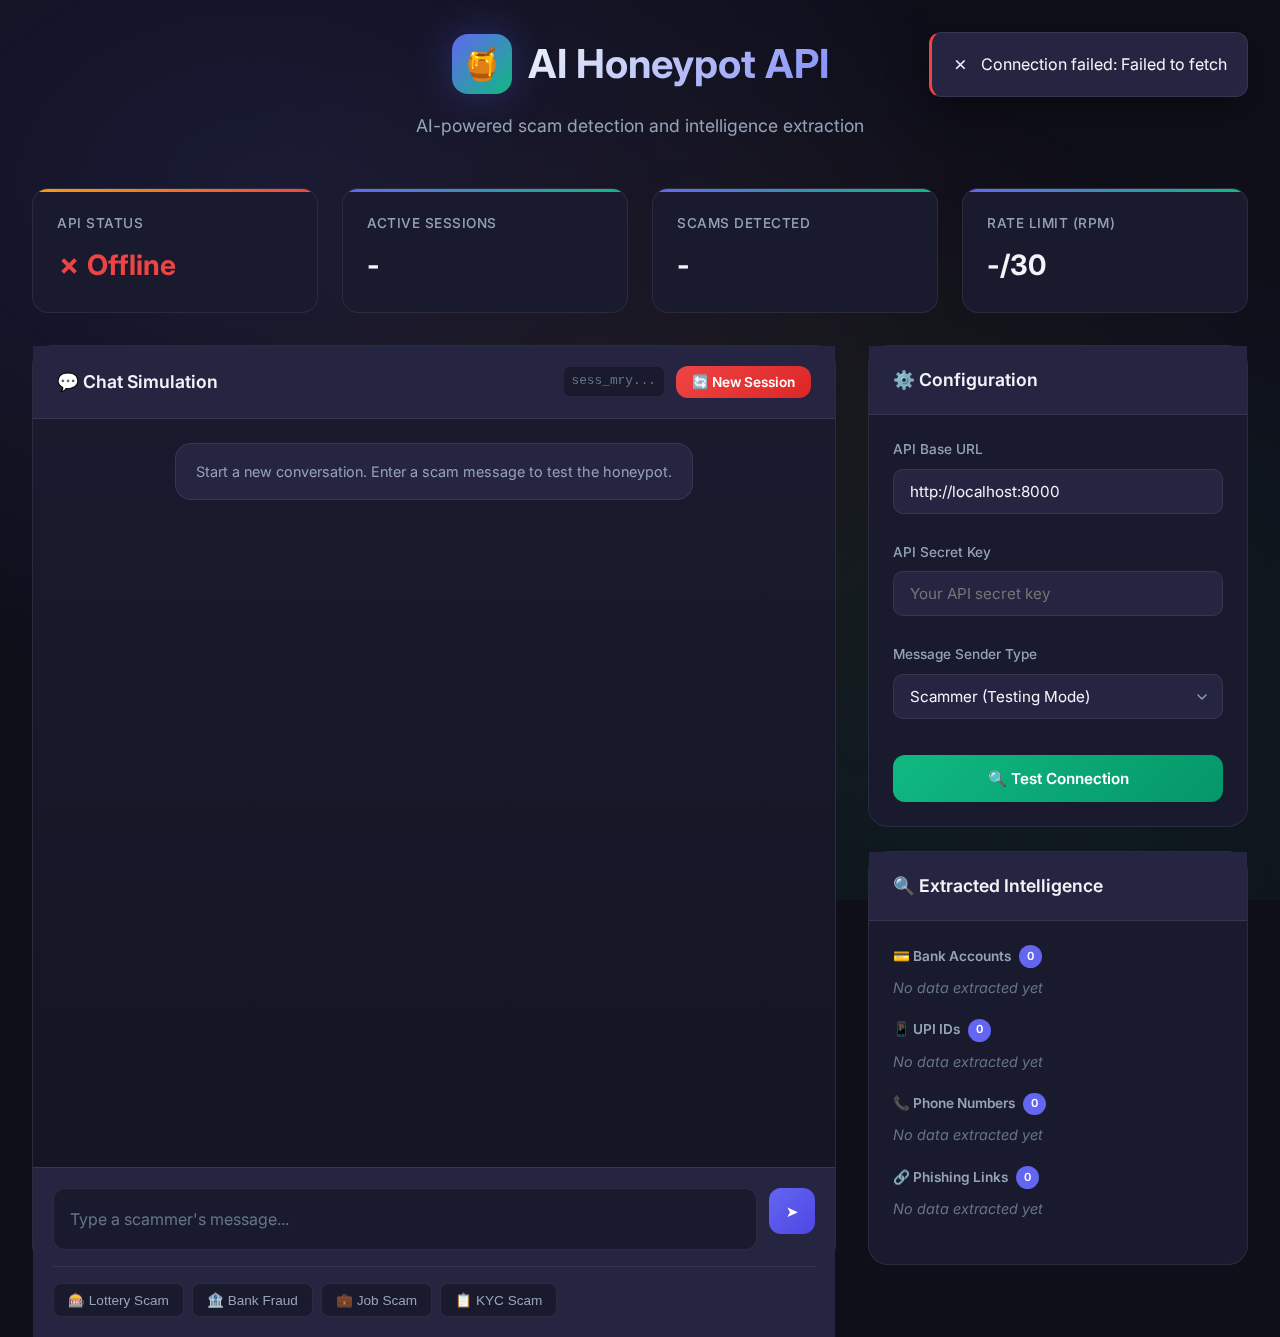
<file: index.html>
<!doctype html>
<html lang="en">
  <head>
    <meta charset="UTF-8" />
    <meta name="viewport" content="width=device-width, initial-scale=1.0" />
    <title>AI Honeypot API - Interactive Dashboard</title>
    <meta
      name="description"
      content="AI-powered honeypot system for scam detection and intelligence extraction"
    />
    <link rel="preconnect" href="https://fonts.googleapis.com" />
    <link rel="preconnect" href="https://fonts.gstatic.com" crossorigin />
    <link
      href="https://fonts.googleapis.com/css2?family=Inter:wght@300;400;500;600;700&display=swap"
      rel="stylesheet"
    />
    <style>
      :root {
        --primary: #6366f1;
        --primary-dark: #4f46e5;
        --primary-light: #818cf8;
        --success: #10b981;
        --success-dark: #059669;
        --warning: #f59e0b;
        --danger: #ef4444;
        --danger-dark: #dc2626;
        --bg-dark: #0f0f1a;
        --bg-card: #1a1a2e;
        --bg-elevated: #252541;
        --text-primary: #f1f5f9;
        --text-secondary: #94a3b8;
        --text-muted: #64748b;
        --border: rgba(255, 255, 255, 0.08);
        --glow: rgba(99, 102, 241, 0.3);
        --glass: rgba(26, 26, 46, 0.8);
      }

      * {
        margin: 0;
        padding: 0;
        box-sizing: border-box;
      }

      body {
        font-family:
          "Inter",
          -apple-system,
          system-ui,
          sans-serif;
        background: var(--bg-dark);
        color: var(--text-primary);
        min-height: 100vh;
        line-height: 1.6;
        overflow-x: hidden;
      }

      /* Animated background */
      .bg-pattern {
        position: fixed;
        inset: 0;
        background:
          radial-gradient(
            ellipse at 20% 20%,
            rgba(99, 102, 241, 0.12) 0%,
            transparent 50%
          ),
          radial-gradient(
            ellipse at 80% 80%,
            rgba(16, 185, 129, 0.08) 0%,
            transparent 50%
          ),
          radial-gradient(
            ellipse at 50% 50%,
            rgba(245, 158, 11, 0.05) 0%,
            transparent 70%
          );
        pointer-events: none;
        z-index: 0;
      }

      .container {
        max-width: 1400px;
        margin: 0 auto;
        padding: 2rem;
        position: relative;
        z-index: 1;
      }

      /* Header */
      header {
        text-align: center;
        margin-bottom: 3rem;
      }

      .logo-container {
        display: flex;
        align-items: center;
        justify-content: center;
        gap: 1rem;
        margin-bottom: 1rem;
      }

      .logo-icon {
        width: 60px;
        height: 60px;
        background: linear-gradient(135deg, var(--primary), var(--success));
        border-radius: 16px;
        display: flex;
        align-items: center;
        justify-content: center;
        font-size: 2rem;
        box-shadow: 0 0 40px var(--glow);
        animation: pulse-glow 3s ease-in-out infinite;
      }

      @keyframes pulse-glow {
        0%,
        100% {
          box-shadow: 0 0 40px var(--glow);
        }
        50% {
          box-shadow:
            0 0 60px var(--glow),
            0 0 80px rgba(99, 102, 241, 0.2);
        }
      }

      h1 {
        font-size: 2.5rem;
        font-weight: 700;
        background: linear-gradient(
          135deg,
          var(--text-primary),
          var(--primary-light)
        );
        -webkit-background-clip: text;
        -webkit-text-fill-color: transparent;
        background-clip: text;
      }

      .subtitle {
        color: var(--text-secondary);
        font-size: 1.1rem;
        margin-top: 0.5rem;
      }

      /* Status Cards Grid */
      .status-grid {
        display: grid;
        grid-template-columns: repeat(auto-fit, minmax(200px, 1fr));
        gap: 1.5rem;
        margin-bottom: 2rem;
      }

      .status-card {
        background: var(--bg-card);
        border: 1px solid var(--border);
        border-radius: 16px;
        padding: 1.5rem;
        position: relative;
        overflow: hidden;
        transition: all 0.3s ease;
      }

      .status-card:hover {
        transform: translateY(-4px);
        border-color: var(--primary);
        box-shadow: 0 8px 32px rgba(99, 102, 241, 0.15);
      }

      .status-card::before {
        content: "";
        position: absolute;
        top: 0;
        left: 0;
        right: 0;
        height: 3px;
        background: linear-gradient(90deg, var(--primary), var(--success));
      }

      .status-card.warning::before {
        background: linear-gradient(90deg, var(--warning), var(--danger));
      }

      .status-label {
        font-size: 0.85rem;
        font-weight: 500;
        color: var(--text-secondary);
        text-transform: uppercase;
        letter-spacing: 0.5px;
        margin-bottom: 0.5rem;
      }

      .status-value {
        font-size: 1.75rem;
        font-weight: 700;
        color: var(--text-primary);
      }

      .status-value.healthy {
        color: var(--success);
      }

      .status-value.error {
        color: var(--danger);
      }

      /* Main Layout */
      .main-grid {
        display: grid;
        grid-template-columns: 1fr 380px;
        gap: 2rem;
      }

      @media (max-width: 1024px) {
        .main-grid {
          grid-template-columns: 1fr;
        }
      }

      /* Panels */
      .panel {
        background: var(--bg-card);
        border: 1px solid var(--border);
        border-radius: 20px;
        overflow: visible;
      }

      .panel-header {
        padding: 1.25rem 1.5rem;
        border-bottom: 1px solid var(--border);
        background: var(--bg-elevated);
        display: flex;
        align-items: center;
        justify-content: space-between;
      }

      .panel-title {
        font-size: 1.1rem;
        font-weight: 600;
        display: flex;
        align-items: center;
        gap: 0.5rem;
      }

      .panel-body {
        padding: 1.5rem;
      }

      /* Chat Interface */
      .chat-container {
        display: flex;
        flex-direction: column;
        height: 100%;
        min-height: 600px;
      }

      .chat-messages {
        flex: 1;
        overflow-y: auto;
        padding: 1.5rem;
        display: flex;
        flex-direction: column;
        gap: 1rem;
        background: linear-gradient(
          to bottom,
          var(--bg-card),
          rgba(15, 15, 26, 0.5)
        );
      }

      .message {
        max-width: 80%;
        padding: 1rem 1.25rem;
        border-radius: 16px;
        position: relative;
        animation: message-in 0.3s ease;
      }

      @keyframes message-in {
        from {
          opacity: 0;
          transform: translateY(10px);
        }
        to {
          opacity: 1;
          transform: translateY(0);
        }
      }

      .message.scammer {
        background: linear-gradient(135deg, var(--danger-dark), #991b1b);
        align-self: flex-start;
        border-bottom-left-radius: 4px;
      }

      .message.user {
        background: linear-gradient(
          135deg,
          var(--primary),
          var(--primary-dark)
        );
        align-self: flex-end;
        border-bottom-right-radius: 4px;
      }

      .message.system {
        background: var(--bg-elevated);
        align-self: center;
        font-size: 0.9rem;
        color: var(--text-secondary);
        border: 1px solid var(--border);
      }

      .message-sender {
        font-size: 0.75rem;
        font-weight: 600;
        text-transform: uppercase;
        letter-spacing: 0.5px;
        margin-bottom: 0.25rem;
        opacity: 0.8;
      }

      .message-text {
        word-wrap: break-word;
      }

      .chat-input-container {
        padding: 1.25rem;
        background: var(--bg-elevated);
        border-top: 1px solid var(--border);
        margin-top: auto;
      }

      .input-row {
        display: flex;
        gap: 0.75rem;
      }

      .chat-input {
        flex: 1;
        background: var(--bg-card);
        border: 1px solid var(--border);
        border-radius: 12px;
        padding: 1.25rem 1rem;
        min-height: 20px;
        color: var(--text-primary);
        font-size: 1rem;
        font-family: inherit;
        transition: all 0.2s ease;
      }

      .chat-input:focus {
        outline: none;
        border-color: var(--primary);
        box-shadow: 0 0 0 3px rgba(99, 102, 241, 0.15);
      }

      .chat-input::placeholder {
        color: var(--text-muted);
      }

      /* Buttons */
      .btn {
        display: inline-flex;
        align-items: center;
        justify-content: center;
        gap: 0.5rem;
        padding: 0.875rem 1.25rem;
        border-radius: 12px;
        font-family: inherit;
        font-size: 0.95rem;
        font-weight: 600;
        cursor: pointer;
        border: none;
        transition: all 0.2s ease;
      }

      .btn-primary {
        background: linear-gradient(
          135deg,
          var(--primary),
          var(--primary-dark)
        );
        color: white;
      }

      .btn-primary:hover:not(:disabled) {
        transform: translateY(-2px);
        box-shadow: 0 4px 20px var(--glow);
      }

      .btn-danger {
        background: linear-gradient(135deg, var(--danger), var(--danger-dark));
        color: white;
      }

      .btn-danger:hover:not(:disabled) {
        transform: translateY(-2px);
        box-shadow: 0 4px 20px rgba(239, 68, 68, 0.3);
      }

      .btn-success {
        background: linear-gradient(
          135deg,
          var(--success),
          var(--success-dark)
        );
        color: white;
      }

      .btn:disabled {
        opacity: 0.6;
        cursor: not-allowed;
        transform: none !important;
      }

      .btn-sm {
        padding: 0.5rem 1rem;
        font-size: 0.85rem;
      }

      .btn-icon {
        width: 46px;
        height: 46px;
        padding: 0;
      }

      /* Configuration Panel */
      .config-section {
        margin-bottom: 1.75rem;
      }

      .config-section:last-child {
        margin-bottom: 0;
      }

      .config-label {
        font-size: 0.85rem;
        font-weight: 500;
        color: var(--text-secondary);
        margin-bottom: 0.5rem;
        display: block;
      }

      .config-input {
        width: 100%;
        background: var(--bg-elevated);
        border: 1px solid var(--border);
        border-radius: 10px;
        padding: 0.75rem 1rem;
        color: var(--text-primary);
        font-size: 0.95rem;
        font-family: inherit;
        transition: all 0.2s ease;
      }

      .config-input:focus {
        outline: none;
        border-color: var(--primary);
      }

      .config-select {
        appearance: none;
        background-image: url("data:image/svg+xml,%3Csvg xmlns='http://www.w3.org/2000/svg' width='24' height='24' viewBox='0 0 24 24' fill='none' stroke='%2394a3b8' stroke-width='2' stroke-linecap='round' stroke-linejoin='round'%3E%3Cpolyline points='6 9 12 15 18 9'%3E%3C/polyline%3E%3C/svg%3E");
        background-repeat: no-repeat;
        background-position: right 0.75rem center;
        background-size: 16px;
        padding-right: 2.5rem;
      }

      /* Intelligence Panel */
      .intel-section {
        margin-bottom: 1.25rem;
      }

      .intel-header {
        display: flex;
        align-items: center;
        gap: 0.5rem;
        font-size: 0.85rem;
        font-weight: 600;
        color: var(--text-secondary);
        margin-bottom: 0.5rem;
      }

      .intel-badge {
        background: var(--primary);
        color: white;
        font-size: 0.7rem;
        padding: 0.15rem 0.5rem;
        border-radius: 20px;
        font-weight: 600;
      }

      .intel-items {
        display: flex;
        flex-wrap: wrap;
        gap: 0.5rem;
      }

      .intel-item {
        background: var(--bg-elevated);
        border: 1px solid var(--border);
        padding: 0.375rem 0.75rem;
        border-radius: 8px;
        font-size: 0.85rem;
        font-family: "SF Mono", "Consolas", monospace;
        color: var(--text-primary);
        word-break: break-all;
      }

      .intel-empty {
        color: var(--text-muted);
        font-size: 0.9rem;
        font-style: italic;
      }

      /* Scam Alert */
      .scam-alert {
        background: linear-gradient(
          135deg,
          rgba(239, 68, 68, 0.2),
          rgba(153, 27, 27, 0.15)
        );
        border: 1px solid rgba(239, 68, 68, 0.3);
        border-radius: 12px;
        padding: 1rem;
        margin-bottom: 1.25rem;
        animation: alert-pulse 2s ease-in-out infinite;
      }

      @keyframes alert-pulse {
        0%,
        100% {
          opacity: 1;
        }
        50% {
          opacity: 0.85;
        }
      }

      .scam-alert-header {
        display: flex;
        align-items: center;
        gap: 0.5rem;
        font-weight: 600;
        color: var(--danger);
        margin-bottom: 0.5rem;
      }

      .scam-details {
        font-size: 0.9rem;
        color: var(--text-secondary);
      }

      .scam-details span {
        display: block;
        margin-top: 0.25rem;
      }

      .confidence-bar {
        height: 4px;
        background: var(--bg-elevated);
        border-radius: 2px;
        margin-top: 0.5rem;
        overflow: hidden;
      }

      .confidence-fill {
        height: 100%;
        background: linear-gradient(90deg, var(--warning), var(--danger));
        border-radius: 2px;
        transition: width 0.5s ease;
      }

      /* Loading Spinner */
      .loading {
        display: none;
        width: 24px;
        height: 24px;
        border: 2px solid rgba(255, 255, 255, 0.2);
        border-top-color: white;
        border-radius: 50%;
        animation: spin 0.8s linear infinite;
      }

      @keyframes spin {
        to {
          transform: rotate(360deg);
        }
      }

      /* Scrollbar */
      ::-webkit-scrollbar {
        width: 8px;
        height: 8px;
      }

      ::-webkit-scrollbar-track {
        background: var(--bg-card);
      }

      ::-webkit-scrollbar-thumb {
        background: var(--bg-elevated);
        border-radius: 4px;
      }

      ::-webkit-scrollbar-thumb:hover {
        background: var(--text-muted);
      }

      /* Toast Notifications */
      .toast-container {
        position: fixed;
        top: 2rem;
        right: 2rem;
        z-index: 1000;
        display: flex;
        flex-direction: column;
        gap: 0.75rem;
      }

      .toast {
        background: var(--bg-elevated);
        border: 1px solid var(--border);
        border-radius: 12px;
        padding: 1rem 1.25rem;
        display: flex;
        align-items: center;
        gap: 0.75rem;
        box-shadow: 0 10px 40px rgba(0, 0, 0, 0.4);
        animation: toast-in 0.3s ease;
        max-width: 350px;
      }

      @keyframes toast-in {
        from {
          opacity: 0;
          transform: translateX(100%);
        }
        to {
          opacity: 1;
          transform: translateX(0);
        }
      }

      .toast.success {
        border-left: 3px solid var(--success);
      }
      .toast.error {
        border-left: 3px solid var(--danger);
      }
      .toast.warning {
        border-left: 3px solid var(--warning);
      }

      /* Responsive */
      @media (max-width: 768px) {
        .container {
          padding: 1rem;
        }

        h1 {
          font-size: 1.75rem;
        }

        .status-grid {
          grid-template-columns: repeat(2, 1fr);
        }

        .chat-container {
          height: 500px;
        }

        .message {
          max-width: 90%;
        }
      }

      /* Utility */
      .hidden {
        display: none !important;
      }

      .text-center {
        text-align: center;
      }

      .mt-1 {
        margin-top: 0.5rem;
      }
      .mt-2 {
        margin-top: 1rem;
      }

      /* Session Info */
      .session-info {
        display: flex;
        align-items: center;
        gap: 0.75rem;
      }

      .session-id {
        font-family: "SF Mono", "Consolas", monospace;
        font-size: 0.8rem;
        color: var(--text-muted);
        background: var(--bg-card);
        padding: 0.25rem 0.5rem;
        border-radius: 6px;
      }

      /* Quick Actions */
      .quick-actions {
        display: flex;
        flex-wrap: wrap;
        gap: 0.5rem;
        margin-top: 1rem;
        padding-top: 1rem;
        border-top: 1px solid var(--border);
      }

      .quick-btn {
        background: var(--bg-card);
        border: 1px solid var(--border);
        border-radius: 8px;
        padding: 0.5rem 0.875rem;
        color: var(--text-secondary);
        font-size: 0.85rem;
        cursor: pointer;
        transition: all 0.2s ease;
      }

      .quick-btn:hover {
        background: var(--bg-elevated);
        color: var(--text-primary);
        border-color: var(--primary);
      }
    </style>
  </head>
  <body>
    <div class="bg-pattern"></div>
    <div class="toast-container" id="toastContainer"></div>

    <div class="container">
      <header>
        <div class="logo-container">
          <div class="logo-icon">🍯</div>
          <h1>AI Honeypot API</h1>
        </div>
        <p class="subtitle">
          AI-powered scam detection and intelligence extraction
        </p>
      </header>

      <!-- Status Cards -->
      <div class="status-grid">
        <div class="status-card" id="statusHealth">
          <div class="status-label">API Status</div>
          <div class="status-value" id="healthStatus">Checking...</div>
        </div>
        <div class="status-card">
          <div class="status-label">Active Sessions</div>
          <div class="status-value" id="activeSessions">-</div>
        </div>
        <div class="status-card">
          <div class="status-label">Scams Detected</div>
          <div class="status-value" id="scamsDetected">-</div>
        </div>
        <div class="status-card" id="rpmCard">
          <div class="status-label">Rate Limit (RPM)</div>
          <div class="status-value" id="rpmStatus">-/30</div>
        </div>
      </div>

      <!-- Main Grid -->
      <div class="main-grid">
        <!-- Chat Panel -->
        <div class="panel">
          <div class="panel-header">
            <div class="panel-title">💬 Chat Simulation</div>
            <div class="session-info">
              <span class="session-id" id="sessionIdDisplay">-</span>
              <button class="btn btn-sm btn-danger" onclick="resetSession()">
                🔄 New Session
              </button>
            </div>
          </div>
          <div class="chat-container">
            <div class="chat-messages" id="chatMessages">
              <div class="message system">
                <div class="message-text">
                  Start a new conversation. Enter a scam message to test the
                  honeypot.
                </div>
              </div>
            </div>
            <div class="chat-input-container">
              <div class="input-row">
                <input
                  type="text"
                  class="chat-input"
                  id="messageInput"
                  placeholder="Type a scammer's message..."
                  onkeydown="if (event.key === 'Enter') sendMessage();"
                />
                <button
                  class="btn btn-primary btn-icon"
                  onclick="sendMessage()"
                  id="sendBtn"
                >
                  <span id="sendIcon">➤</span>
                  <div class="loading" id="sendLoading"></div>
                </button>
              </div>
              <div class="quick-actions">
                <button
                  class="quick-btn"
                  onclick="insertQuickMessage('lottery')"
                >
                  🎰 Lottery Scam
                </button>
                <button class="quick-btn" onclick="insertQuickMessage('bank')">
                  🏦 Bank Fraud
                </button>
                <button class="quick-btn" onclick="insertQuickMessage('job')">
                  💼 Job Scam
                </button>
                <button class="quick-btn" onclick="insertQuickMessage('kyc')">
                  📋 KYC Scam
                </button>
              </div>
            </div>
          </div>
        </div>

        <!-- Config & Intelligence Panel -->
        <div>
          <!-- Configuration -->
          <div class="panel" style="margin-bottom: 1.5rem">
            <div class="panel-header">
              <div class="panel-title">⚙️ Configuration</div>
            </div>
            <div class="panel-body">
              <div class="config-section">
                <label class="config-label">API Base URL</label>
                <input
                  type="text"
                  class="config-input"
                  id="apiUrl"
                  value="http://localhost:8000"
                  onchange="saveConfig()"
                />
              </div>
              <div class="config-section">
                <label class="config-label">API Secret Key</label>
                <input
                  type="password"
                  class="config-input"
                  id="apiKey"
                  placeholder="Your API secret key"
                  onchange="saveConfig()"
                />
              </div>
              <div class="config-section">
                <label class="config-label">Message Sender Type</label>
                <select class="config-input config-select" id="senderType">
                  <option value="scammer">Scammer (Testing Mode)</option>
                  <option value="user">User (Normal Mode)</option>
                </select>
              </div>
              <button
                class="btn btn-success"
                onclick="checkHealth()"
                style="width: 100%; margin-top: 0.5rem"
              >
                🔍 Test Connection
              </button>
            </div>
          </div>

          <!-- Scam Detection Alert -->
          <div
            class="panel"
            id="scamAlertPanel"
            style="margin-bottom: 1.5rem; display: none"
          >
            <div class="panel-body">
              <div class="scam-alert">
                <div class="scam-alert-header">⚠️ SCAM DETECTED</div>
                <div class="scam-details">
                  <span
                    ><strong>Type:</strong> <span id="scamType">-</span></span
                  >
                  <span
                    ><strong>Confidence:</strong>
                    <span id="scamConfidence">-</span>%</span
                  >
                  <span
                    ><strong>Persona:</strong>
                    <span id="scamPersona">-</span></span
                  >
                </div>
                <div class="confidence-bar">
                  <div
                    class="confidence-fill"
                    id="confidenceBar"
                    style="width: 0%"
                  ></div>
                </div>
              </div>
            </div>
          </div>

          <!-- Intelligence Panel -->
          <div class="panel">
            <div class="panel-header">
              <div class="panel-title">🔍 Extracted Intelligence</div>
            </div>
            <div class="panel-body" id="intelligencePanel">
              <div class="intel-section">
                <div class="intel-header">
                  💳 Bank Accounts
                  <span class="intel-badge" id="bankCount">0</span>
                </div>
                <div class="intel-items" id="bankAccounts">
                  <span class="intel-empty">No data extracted yet</span>
                </div>
              </div>
              <div class="intel-section">
                <div class="intel-header">
                  📱 UPI IDs
                  <span class="intel-badge" id="upiCount">0</span>
                </div>
                <div class="intel-items" id="upiIds">
                  <span class="intel-empty">No data extracted yet</span>
                </div>
              </div>
              <div class="intel-section">
                <div class="intel-header">
                  📞 Phone Numbers
                  <span class="intel-badge" id="phoneCount">0</span>
                </div>
                <div class="intel-items" id="phoneNumbers">
                  <span class="intel-empty">No data extracted yet</span>
                </div>
              </div>
              <div class="intel-section">
                <div class="intel-header">
                  🔗 Phishing Links
                  <span class="intel-badge" id="linkCount">0</span>
                </div>
                <div class="intel-items" id="phishingLinks">
                  <span class="intel-empty">No data extracted yet</span>
                </div>
              </div>
            </div>
          </div>
        </div>
      </div>
    </div>

    <script>
      // ========================================
      // State Management
      // ========================================
      let sessionId = generateSessionId();
      let conversationHistory = [];
      let intelligence = {
        bank_accounts: [],
        upi_ids: [],
        phone_numbers: [],
        phishing_links: [],
        suspicious_keywords: [],
      };
      let scamInfo = null;

      // ========================================
      // Initialization
      // ========================================
      document.addEventListener("DOMContentLoaded", () => {
        loadConfig();
        updateSessionDisplay();
        checkHealth();
        setInterval(refreshMetrics, 30000); // Refresh every 30s
      });

      // ========================================
      // API Functions
      // ========================================
      function getApiUrl() {
        return document
          .getElementById("apiUrl")
          .value.trim()
          .replace(/\/$/, "");
      }

      function getApiKey() {
        return document.getElementById("apiKey").value.trim();
      }

      async function checkHealth() {
        const healthEl = document.getElementById("healthStatus");
        const statusCard = document.getElementById("statusHealth");

        try {
          const response = await fetch(`${getApiUrl()}/health`, {
            headers: getApiKey() ? { "x-api-key": getApiKey() } : {},
          });

          if (response.ok) {
            const data = await response.json();
            healthEl.textContent = "✓ Healthy";
            healthEl.className = "status-value healthy";
            statusCard.classList.remove("warning");
            document.getElementById("activeSessions").textContent =
              data.active_sessions || 0;
            showToast("Connected to API successfully!", "success");
            refreshMetrics();
          } else {
            throw new Error(`HTTP ${response.status}`);
          }
        } catch (error) {
          healthEl.textContent = "✗ Offline";
          healthEl.className = "status-value error";
          statusCard.classList.add("warning");
          showToast(`Connection failed: ${error.message}`, "error");
        }
      }

      async function refreshMetrics() {
        try {
          // Fetch root endpoint for rate limits
          const rootRes = await fetch(`${getApiUrl()}/`, {
            headers: getApiKey() ? { "x-api-key": getApiKey() } : {},
          });

          if (rootRes.ok) {
            const rootData = await rootRes.json();
            if (rootData.rate_limits) {
              document.getElementById("rpmStatus").textContent =
                rootData.rate_limits.rpm || "-/30";
            }
          }

          // Fetch metrics
          const metricsRes = await fetch(`${getApiUrl()}/metrics`, {
            headers: getApiKey() ? { "x-api-key": getApiKey() } : {},
          });

          if (metricsRes.ok) {
            const metricsData = await metricsRes.json();
            document.getElementById("scamsDetected").textContent =
              metricsData.scams_detected || 0;
            document.getElementById("activeSessions").textContent =
              metricsData.total_sessions || 0;
          }
        } catch (error) {
          console.log("Metrics refresh failed:", error);
        }
      }

      async function sendMessage() {
        const input = document.getElementById("messageInput");
        const sendBtn = document.getElementById("sendBtn");
        const sendIcon = document.getElementById("sendIcon");
        const sendLoading = document.getElementById("sendLoading");

        const text = input.value.trim();
        if (!text) return;

        // Disable button and show loading
        sendBtn.disabled = true;
        sendIcon.style.display = "none";
        sendLoading.style.display = "block";

        // Add user message to UI
        const sender = document.getElementById("senderType").value;
        addMessage(text, sender);
        input.value = "";

        // Build request
        const timestamp = Date.now();
        const message = { sender, text, timestamp };

        conversationHistory.push(message);

        const requestBody = {
          sessionId: sessionId,
          message: message,
          conversationHistory: conversationHistory.slice(0, -1),
          metadata: {
            channel: "web",
            language: "English",
            locale: "IN",
          },
        };

        try {
          const response = await fetch(`${getApiUrl()}/api/chat`, {
            method: "POST",
            headers: {
              "Content-Type": "application/json",
              "x-api-key": getApiKey(),
            },
            body: JSON.stringify(requestBody),
          });

          if (!response.ok) {
            throw new Error(`HTTP ${response.status}: ${response.statusText}`);
          }

          const data = await response.json();

          if (data.reply) {
            addMessage(data.reply, "user");
            conversationHistory.push({
              sender: "user",
              text: data.reply,
              timestamp: Date.now(),
            });
          }

          // Refresh metrics after each message
          refreshMetrics();
        } catch (error) {
          addMessage(`Error: ${error.message}`, "system");
          showToast(`Failed to send message: ${error.message}`, "error");
        } finally {
          sendBtn.disabled = false;
          sendIcon.style.display = "block";
          sendLoading.style.display = "none";
        }
      }

      // ========================================
      // UI Functions
      // ========================================
      function addMessage(text, sender) {
        const container = document.getElementById("chatMessages");
        const messageDiv = document.createElement("div");
        messageDiv.className = `message ${sender}`;

        const senderLabel =
          sender === "scammer"
            ? "⚠️ Scammer"
            : sender === "user"
              ? "🤖 Honeypot"
              : "📢 System";

        messageDiv.innerHTML = `
                <div class="message-sender">${senderLabel}</div>
                <div class="message-text">${escapeHtml(text)}</div>
            `;

        container.appendChild(messageDiv);
        container.scrollTop = container.scrollHeight;
      }

      function updateIntelligence(intel) {
        if (!intel) return;

        // Merge new intelligence
        for (const key in intel) {
          if (intelligence[key] && intel[key]) {
            const existing = new Set(intelligence[key]);
            intel[key].forEach((item) => existing.add(item));
            intelligence[key] = Array.from(existing);
          }
        }

        // Update UI
        updateIntelSection(
          "bankAccounts",
          "bankCount",
          intelligence.bank_accounts,
        );
        updateIntelSection("upiIds", "upiCount", intelligence.upi_ids);
        updateIntelSection(
          "phoneNumbers",
          "phoneCount",
          intelligence.phone_numbers,
        );
        updateIntelSection(
          "phishingLinks",
          "linkCount",
          intelligence.phishing_links,
        );
      }

      function updateIntelSection(containerId, countId, items) {
        const container = document.getElementById(containerId);
        const countBadge = document.getElementById(countId);

        countBadge.textContent = items.length;

        if (items.length === 0) {
          container.innerHTML =
            '<span class="intel-empty">No data extracted yet</span>';
        } else {
          container.innerHTML = items
            .map(
              (item) => `<span class="intel-item">${escapeHtml(item)}</span>`,
            )
            .join("");
        }
      }

      function showScamAlert(scamType, confidence, persona) {
        const panel = document.getElementById("scamAlertPanel");
        document.getElementById("scamType").textContent = scamType || "Unknown";
        document.getElementById("scamConfidence").textContent = Math.round(
          confidence * 100,
        );
        document.getElementById("scamPersona").textContent =
          persona || "Unknown";
        document.getElementById("confidenceBar").style.width =
          `${confidence * 100}%`;
        panel.style.display = "block";
        scamInfo = { scamType, confidence, persona };
      }

      function resetSession() {
        sessionId = generateSessionId();
        conversationHistory = [];
        intelligence = {
          bank_accounts: [],
          upi_ids: [],
          phone_numbers: [],
          phishing_links: [],
          suspicious_keywords: [],
        };
        scamInfo = null;

        // Reset UI
        document.getElementById("chatMessages").innerHTML = `
                <div class="message system">
                    <div class="message-text">New session started. Enter a scam message to test the honeypot.</div>
                </div>
            `;
        document.getElementById("scamAlertPanel").style.display = "none";

        updateIntelSection("bankAccounts", "bankCount", []);
        updateIntelSection("upiIds", "upiCount", []);
        updateIntelSection("phoneNumbers", "phoneCount", []);
        updateIntelSection("phishingLinks", "linkCount", []);

        updateSessionDisplay();
        showToast("New session started", "success");
      }

      function updateSessionDisplay() {
        document.getElementById("sessionIdDisplay").textContent =
          sessionId.slice(0, 8) + "...";
      }

      function insertQuickMessage(type) {
        const messages = {
          lottery:
            "Congratulations! You've won ₹50,00,000 in our Lucky Draw! Send ₹2,500 processing fee to claim. Contact: 9876543210 or pay at lottery.claim-now.tk",
          bank: "Dear customer, your SBI account is blocked due to KYC expiry. Update immediately at sbi-kyc-update.com or call 1800-xxx-xxxx. Ignore to lose access.",
          job: "Hi! Work from home opportunity! Earn ₹15,000/day. No experience needed. Pay ₹500 registration fee to join. UPI: job.recruiter@ybl",
          kyc: "Your Paytm KYC is incomplete. Complete verification within 24 hours to avoid account suspension. Visit paytm-kyc-verify.in or transfer ₹1 to verify@paytm",
        };

        document.getElementById("messageInput").value = messages[type] || "";
        document.getElementById("messageInput").focus();
      }

      // ========================================
      // Storage Functions
      // ========================================
      function saveConfig() {
        localStorage.setItem(
          "honeypot_api_url",
          document.getElementById("apiUrl").value,
        );
        localStorage.setItem(
          "honeypot_api_key",
          document.getElementById("apiKey").value,
        );
      }

      function loadConfig() {
        const savedUrl = localStorage.getItem("honeypot_api_url");
        const savedKey = localStorage.getItem("honeypot_api_key");

        if (savedUrl) document.getElementById("apiUrl").value = savedUrl;
        if (savedKey) document.getElementById("apiKey").value = savedKey;
      }

      // ========================================
      // Utility Functions
      // ========================================
      function generateSessionId() {
        return (
          "sess_" +
          Date.now().toString(36) +
          "_" +
          Math.random().toString(36).substring(2, 9)
        );
      }

      function escapeHtml(text) {
        const div = document.createElement("div");
        div.textContent = text;
        return div.innerHTML;
      }

      function showToast(message, type = "success") {
        const container = document.getElementById("toastContainer");
        const toast = document.createElement("div");
        toast.className = `toast ${type}`;

        const icon = type === "success" ? "✓" : type === "error" ? "✗" : "⚠";
        toast.innerHTML = `<span style="font-size: 1.2rem;">${icon}</span><span>${escapeHtml(message)}</span>`;

        container.appendChild(toast);

        setTimeout(() => {
          toast.style.animation = "toast-in 0.3s ease reverse";
          setTimeout(() => toast.remove(), 300);
        }, 4000);
      }
    </script>
  </body>
</html>
</file>
